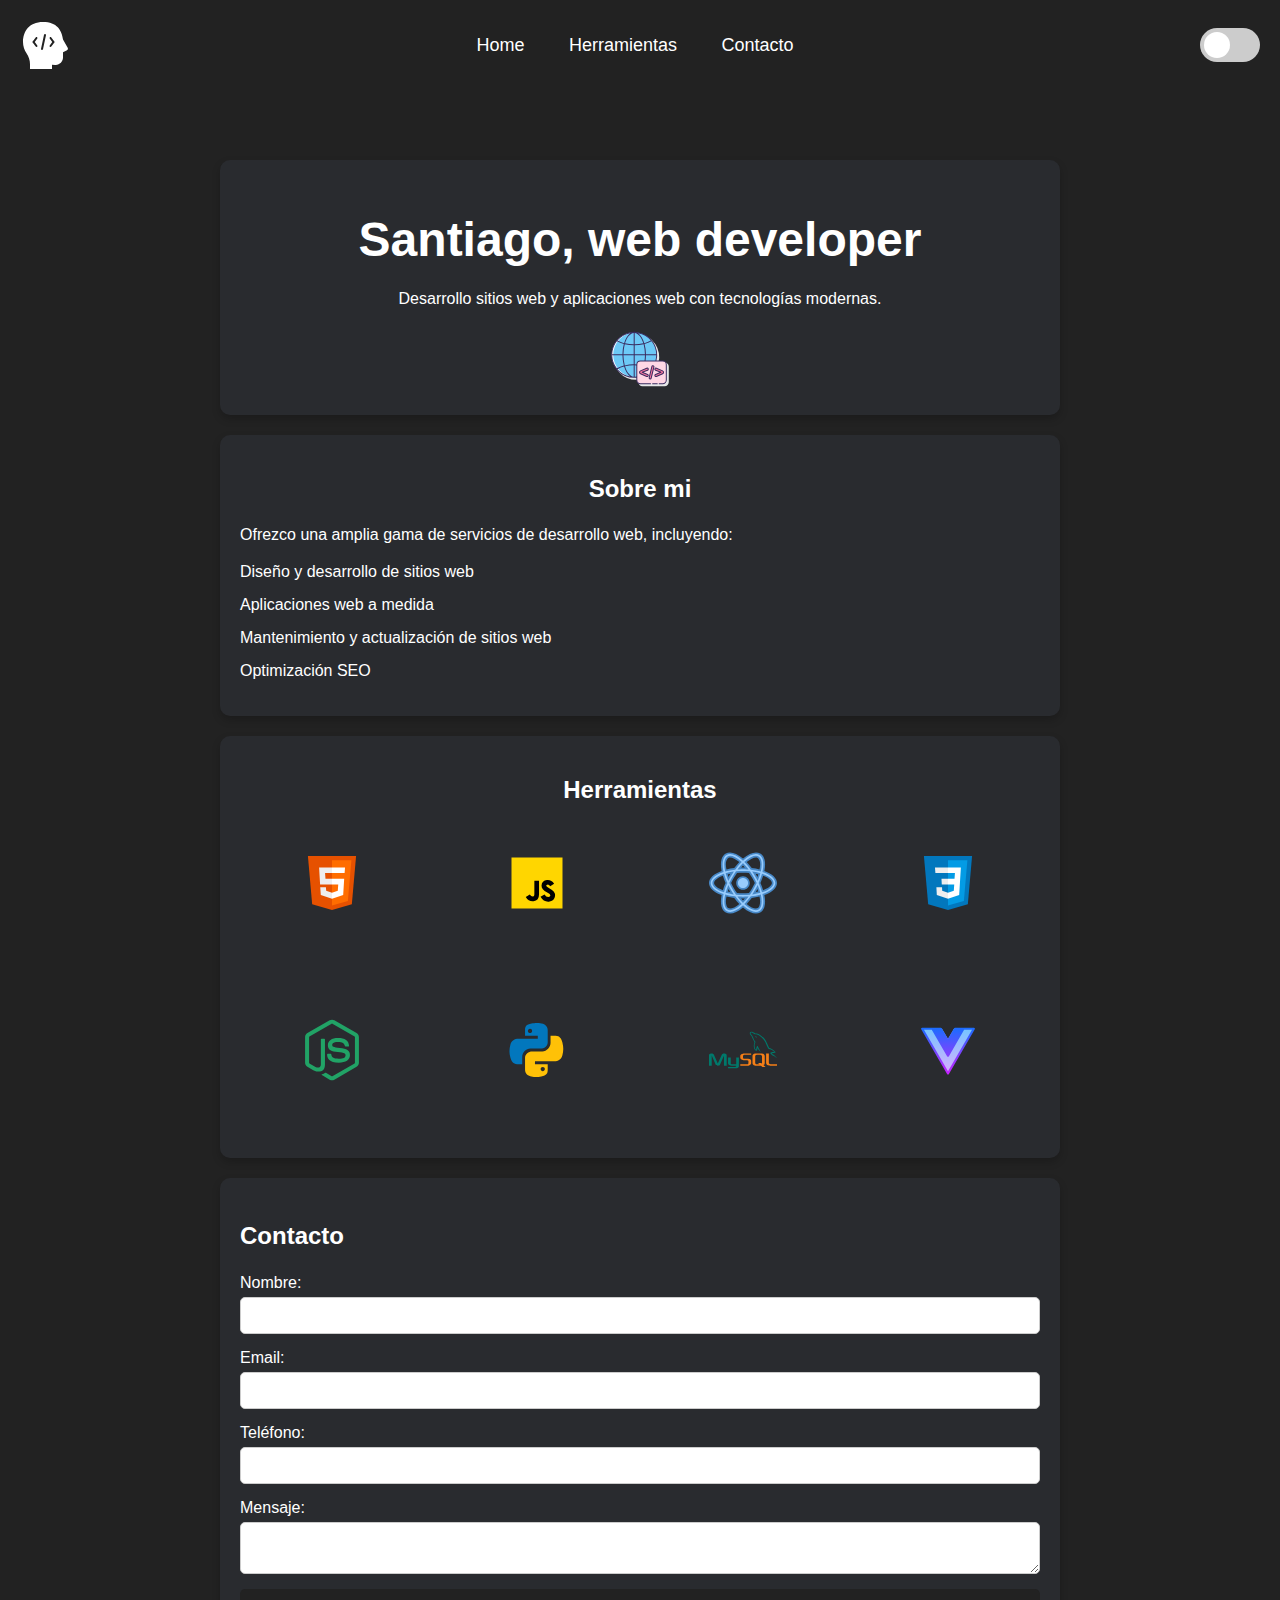
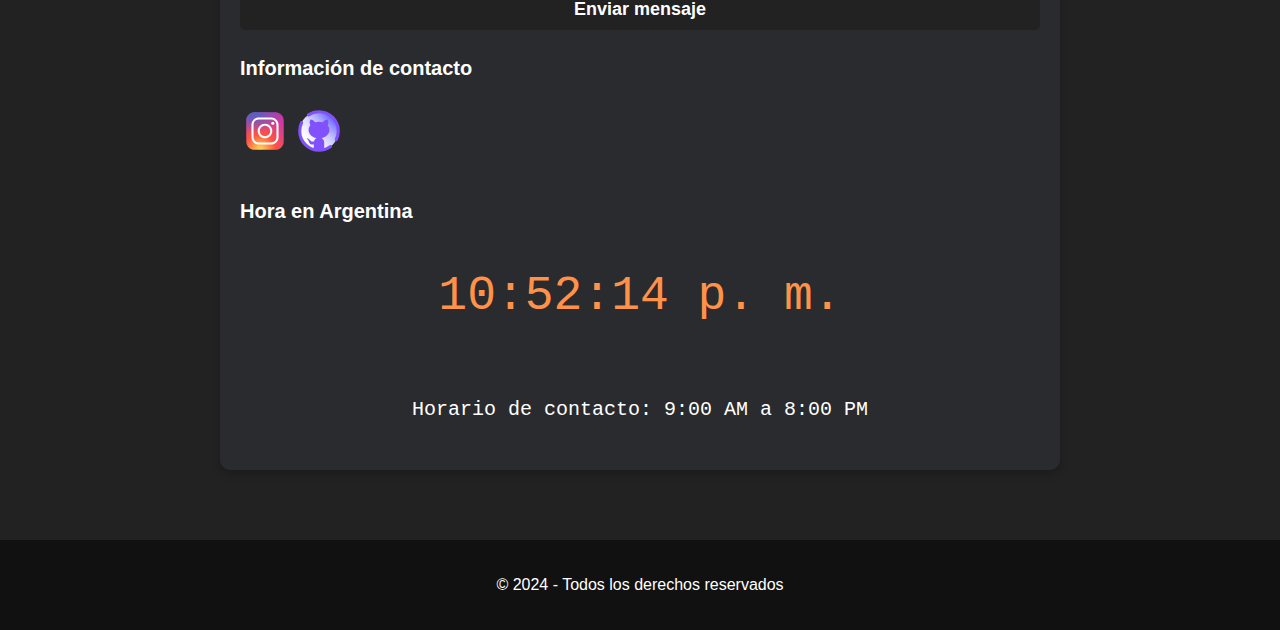
<file: index.html>
<!DOCTYPE html>
<html lang="en">
    <head>
        <meta charset="UTF-8">
        <meta name="viewport" content="width=device-width, initial-scale=1.0">
        <title>Desarrollador Web y JavaScript</title>
        <link rel="stylesheet" href="styles.css">
    </head>
    <body>
        <header>
            <img src="icons8-developer_w (2).svg" alt="Logo">
            <nav>
                <a href="#banner">Home</a>
                <a href="#herramientas">Herramientas</a>
                <a href="#contacto">Contacto</a>
            </nav>
            <label class="switch">
                <input type="checkbox" id="input">
                <span class="slider"></span>
            </label>
        </header>
        <main>
            <section class="banner" id="banner">
                <h1>Santiago, web developer</h1>
                <p>Desarrollo sitios web y aplicaciones web con tecnologías modernas.</p>
                <img src="logo_main.svg" alt="Icono">
            </section>
            <section class="descripcion" id="descripcion">
                <h2>Sobre mi</h2>
                <p>Ofrezco una amplia gama de servicios de desarrollo web, incluyendo:</p>
                <ul>
                    <li>Diseño y desarrollo de sitios web</li>
                    <li>Aplicaciones web a medida</li>
                    <li>Mantenimiento y actualización de sitios web</li>
                    <li>Optimización SEO</li>
                </ul>
            </section>
            <section class="descripcion" id="herramientas">
                <h2>Herramientas</h2>
                <div class="tools-section">
                    <div class="tool">
                        <img src="html-anim.svg" alt="html">
                    </div>
                    <div class="tool">
                        <img src="javascript-anim.svg" alt="JavaScript">
                    </div>
                    <div class="tool">
                        <img src="react-anim.svg" alt="React">
                    </div>
                    <div class="tool">
                        <img src="css-anim.svg" alt="CSS">
                    </div>
                </div>
                <div class="tools-section">
                    <div class="tool">
                        <img src="node-anim.svg" alt="nodejs">
                    </div>
                    <div class="tool">
                        <img src="python-anam.svg" alt="Python">
                    </div>
                    <div class="tool">
                        <img src="mysql.svg" alt="MySQL">
                    </div>
                    <div class="tool">
                        <img src="vuejs-anim.svg" alt="vue">
                    </div>
                </div>
            </section>
            <section class="contacto" id="contacto">
                <h3>Contacto</h3>
                <form action="#">
                    <label for="nombre">Nombre:</label>
                    <input type="text" id="nombre" name="nombre" required>
                    <label for="email">Email:</label>
                    <input type="email" id="email" name="email" required>
                    <label for="telefono">Teléfono:</label>
                    <input type="number" id="telefono" name="telefono">
                    <label for="mensaje">Mensaje:</label>
                    <textarea id="mensaje" name="mensaje" required></textarea>
                    <button type="submit">Enviar mensaje</button>
                </form>
                <h4>Información de contacto</h4>
                <a href="https://www.instagram.com/santiguardo_/"><img src="instagram-anim.svg" alt="Instagram logo"></a>
                <a href="https://github.com/guardo2"><img src="github-anim.svg" alt="Github logo"></a>
                <div id="hora-argentina">
                    <h4 class="hora-argentina">Hora en Argentina</h4>
                    <p id="tiempo-argentina" class="reloj">Cargando...</p>
                    <p id="horario-contacto" class="horario-contacto">Horario de contacto: 9:00 AM a 8:00 PM</p>
                </div>
            </section>
        </main>
        <footer>
            <p>&copy; 2024 - Todos los derechos reservados</p>
        </footer>
        <script src="hora.js"></script>
        <script src="script.js"></script>
    </body>
</html>
</file>
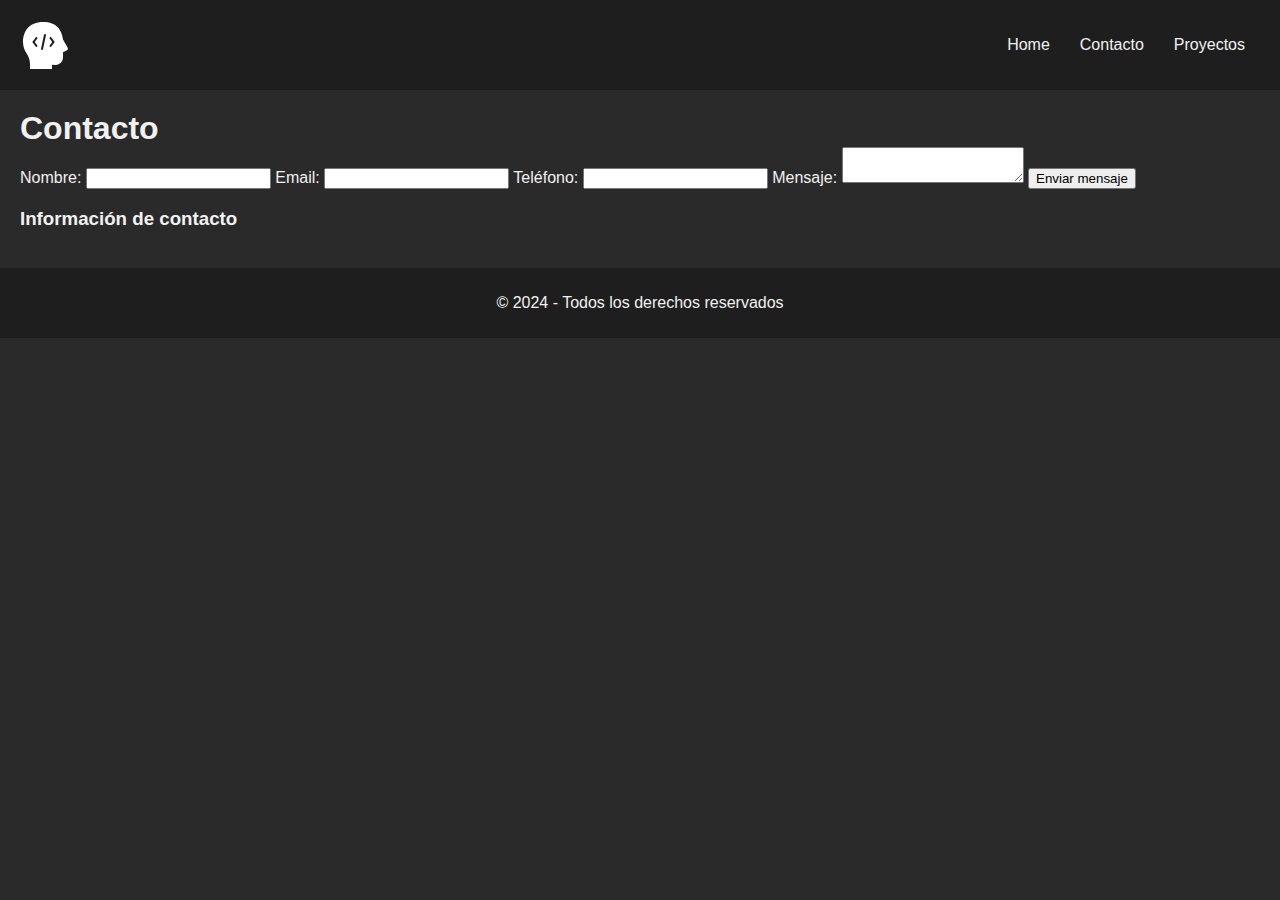
<file: pages/contacto.html>
<!DOCTYPE html>
<html lang="en">
<head>
    <meta charset="UTF-8">
    <meta name="viewport" content="width=device-width, initial-scale=1.0">
    <title>Contacto</title>
    <link rel="stylesheet" href="/css/styles.css">
</head>
<body>
    <header>
        <img src="/img/icons8-developer_w (2).svg" alt="Logo">
        <nav>
            <a href="/index.html">Home</a>
            <a href="./contacto.html">Contacto</a>
            <a href="./proyectos.html">Proyectos</a>
        </nav>
    </header>
    <main>
        <section class="contacto">
        <h1>Contacto</h1>
        <form action="#">
            <label for="nombre">Nombre:</label>
            <input type="text" id="nombre" name="nombre">
            <label for="email">Email:</label>
            <input type="email" id="email" name="email">
            <label for="telefono">Teléfono:</label>
            <input type="tel" id="telefono" name="telefono">
            <label for="mensaje">Mensaje:</label>
            <textarea id="mensaje" name="mensaje"></textarea>
            <button type="submit">Enviar mensaje</button>
        </form>
        <h3>Información de contacto</h3>
    </main>
    <footer>
        <p>&copy; 2024 - Todos los derechos reservados</p>
    </footer>
</body>
</html>
</file>
<file: styles.css>
body {
    background-color: #222;
    color: #fff;
    font-family: -apple-system, BlinkMacSystemFont, 'Segoe UI', Roboto, Oxygen-Sans, Ubuntu, Cantarell, 'Helvetica Neue', sans-serif;
    margin: 0;
    padding: 0;
}

body h2{
    font-size: 24px;
    font-family: -apple-system, BlinkMacSystemFont, 'Segoe UI', Roboto, Oxygen-Sans, Ubuntu, Cantarell, 'Helvetica Neue', sans-serif;

}

body h3{
    font-size: 24px;
    font-family: -apple-system, BlinkMacSystemFont, 'Segoe UI', Roboto, Oxygen-Sans, Ubuntu, Cantarell, 'Helvetica Neue', sans-serif;

}

body h4{
    font-size: 20px;
    font-family: -apple-system, BlinkMacSystemFont, 'Segoe UI', Roboto, Oxygen-Sans, Ubuntu, Cantarell, 'Helvetica Neue', sans-serif;

}

.switch {
    position: relative;
    display: inline-block;
    width: 60px;
    height: 34px;
}

.switch input {
    opacity: 0;
    width: 0;
    height: 0;
}

.slider {
    position: absolute;
    cursor: pointer;
    top: 0;
    left: 0;
    right: 0;
    bottom: 0;
    background-color: #ccc;
    -webkit-transition: .4s;
    transition: .4s;
    border-radius: 34px;
}

.slider:before {
    position: absolute;
    content: "";
    height: 26px;
    width: 26px;
    left: 4px;
    bottom: 4px;
    background-color: white;
    -webkit-transition: .4s;
    transition: .4s;
    border-radius: 50%;
}

input:checked + .slider {
    background-color: #ff9248;
}

input:focus + .slider {
    box-shadow: 0 0 1px #ff9248;
}

input:checked + .slider:before {
    -webkit-transform: translateX(26px);
    -ms-transform: translateX(26px);
    transform: translateX(26px);
}



header {
    display: flex;
    justify-content: space-between;
    align-items: center;
    padding: 20px;
}

header img {
    width: 50px;
    height: 50px;
}

nav a {
    color: #fff;
    text-decoration: none;
    font-size: 18px;
    margin: auto 20px;
}

main {
    padding: 50px 0;
}

section {
    max-width: 800px;
    margin: 20px auto; /* Separaciones entre secciones */
    padding: 20px;
    border-radius: 10px;
    box-shadow: 0 4px 8px rgba(0, 0, 0, 0.2);
    background-color: #292b2f; /* Fondo para secciones en modo oscuro */
}

section h1,
section h2 {
    text-align: center;
    margin-bottom: 20px;
}

section p {
    line-height: 1.5;
}


.banner {
    text-align: center;
}

.banner h1 {
    font-size: 48px;
}


.descripcion ul {
    list-style: none;
    padding: 0;
}

.descripcion li {
    margin-bottom: 15px;
}


.contacto form {
    display: flex;
    flex-direction: column;
    width: 100%;
}

.contacto label {
    margin-bottom: 5px;
    display: block;
}

.tools-section {
    display: flex;
    justify-content: space-between;
    align-items: center;
    margin-top: 20px;
}

.tool {
    margin-top: 25px;
    width: 23%;
    text-align: center;
    margin-bottom: 50px;
}

.tool img {
    max-width: 100%;
    height: auto;
}

.contacto input,
.contacto textarea {
    padding: 10px;
    border: 1px solid #ccc;
    border-radius: 5px;
    margin-bottom: 15px;
}

.contacto textarea {
    resize: vertical;
}

.contacto button {
    background-color: #222;
    color: #fff;
    font-weight: bold;
    font-size: 18px;
    padding: 10px 20px;
    border: none;
    border-radius: 5px;
    cursor: pointer;
}

.hora-argentina{
    margin-top: 40px;
}

.reloj {
    font-size: 48px;
    font-family: 'SF Mono', 'Roboto Mono', monospace;
    text-align: center;
    color: #ff9248;
    margin-top: 0px;
    background-color: #292b2f;
    padding: 10px;
    border-radius: 10px;
}

.horario-contacto {
    font-size: 20px;
    font-family: 'SF Mono', 'Roboto Mono', monospace;
    text-align: center;
    color: #ffffff;
    background-color: #292b2f;
    padding: 5px;

}


footer {
    text-align: center;
    padding: 20px;
    background-color: #111;
}






/* Estilos para el modo claro */
body.light-mode {
    background-color: #f4f3ef;
    color: #000;
}

header.light-mode {
    background-color: #222;
    color: #fff;
}

nav a.light-mode {
    color: #fff;
}

section.light-mode {
    background-color: #eae8e0;
    color: #000;
    margin: 20px auto; /* Separaciones entre secciones */
    padding: 20px;
    border-radius: 10px;
    box-shadow: 0 4px 8px rgba(0, 0, 0, 0.1);
}

body.light-mode .reloj {
    color: #ff9248;
    background-color: #eae8e0;
}

body.light-mode .horario-contacto {
    color: #292b2f;
    background-color: #eae8e0;
}


footer.light-mode {
    background-color: #f4f3ef;
    color: #000;
}


@media only screen and (max-width: 600px) {
    header img {
        width: 40px;
        height: 40px;
    }

    nav {
        width: 100%;
        text-align: center;
    }

    header img {
        width: 80px; 
        height: auto; 
    }

    .switch {
        width: 80px; 
        height: 35px; 
    }

    nav a {
        display: block;
        padding: 10px;
        margin: 5px;
    }


    section {
        margin: 10px auto;
        padding: 10px;
    }

    section h1 {
        font-size: 36px;
    }

    .tool {
        width: 40%;
        margin-bottom: 20px;
    }

    .contacto input,
    .contacto textarea {
        padding: 8px;
    }

    .contacto button {
        font-size: 16px;
        padding: 8px 16px;
    }

    .reloj{
        font-size: 36px;
    }

    .horario-contacto {
        font-size: 18px;
    }
}


@media only screen and (min-width: 601px) and (max-width: 1024px) {
    .tool {
        width: 30%;
    }
}
</file>
<file: css/styles.css>
body {
    background-color: #2b2a2a;
    color: #f1f1f1;
    font-family: Arial, sans-serif;
    margin: 0;
    padding: 0;
}

a {
    text-decoration: none;
    color: #333;
}

img {
    max-width: 100%;
    height: auto;
}

  /* Header */

header {
    background-color: #1f1e1e;
    padding: 20px;
    display: flex;
    justify-content: space-between;
    align-items: center;
}

h1 {
    font-size: 2em;
    margin: 0;
}

nav {
    display: flex;
    list-style: none;
}

nav a {
    color: #f1f1f1;
    padding: 10px 15px;
    border-radius: 5px;
    transition: background-color 0.3s ease;
}

nav a:hover {
    background-color: #f1f1f1;
    color: #000000;
}

  /* Main */

main {
    padding: 20px;
}

.banner {
    text-align: center;
    margin-bottom: 20px;
}

.banner img {
    margin: 10px auto;
    width: 100px;
}

.descripcion {
    padding: 10px;
    border: 1px solid #ddd;
    border-radius: 5px;
}

  /* Footer */

footer {
    background-color: #1f1e1e;
    color: #f1f1f1;
    text-align: center;
    padding: 10px;
}
</file>
